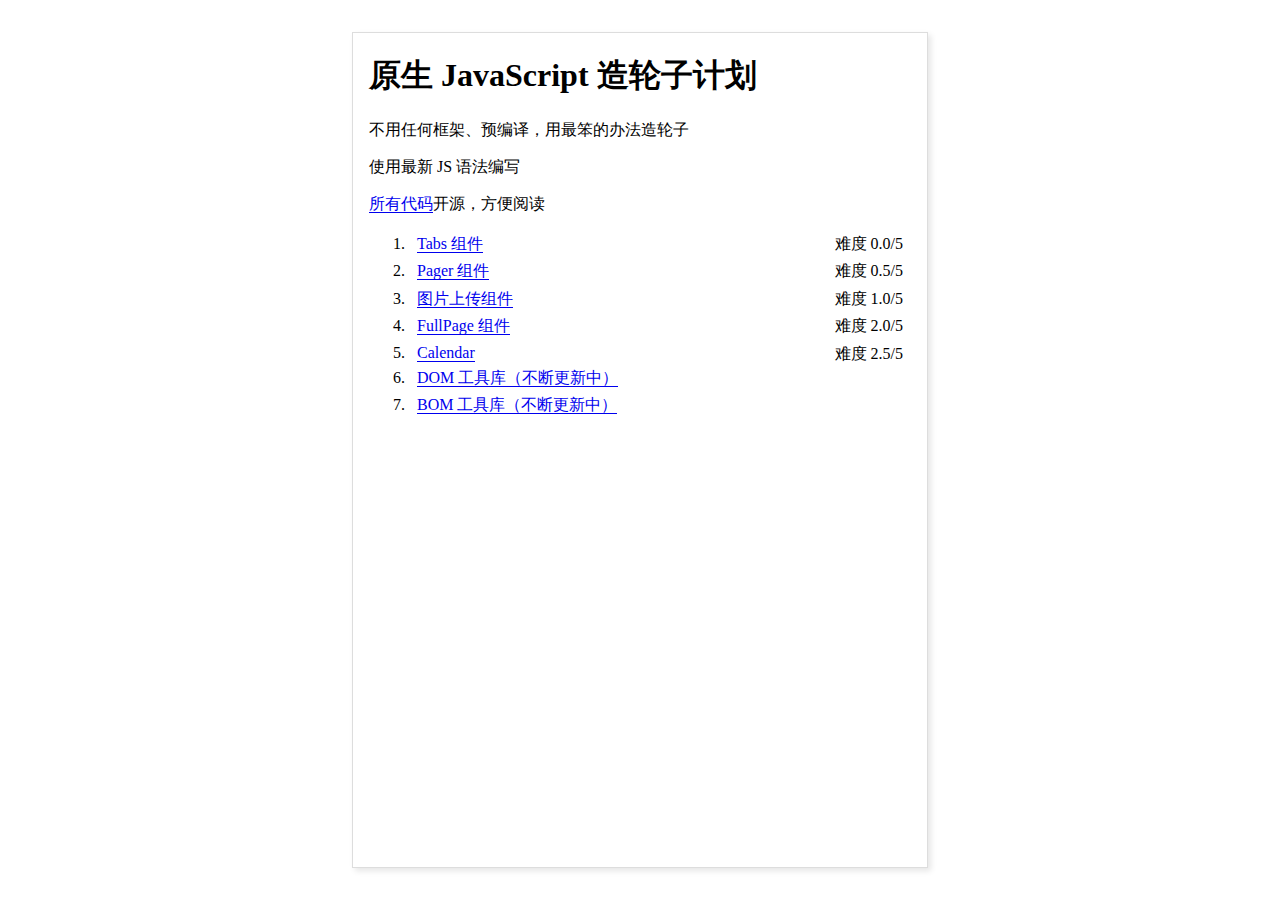
<file: index.html>
<!DOCTYPE html>
<html lang="zh-Hans">
<meta charset="UTF-8">
<meta name="viewport"
    content="width=device-width, user-scalable=no, initial-scale=1.0, maximum-scale=1.0, minimum-scale=1.0">
<title>Index</title>
<style>
    a {
        text-decoration: none;
        border-bottom: 1px solid;
    }

    * {
        box-sizing: border-box;
    }

    body {
        margin: 0;
        min-height: 100vh;
        display: flex;
        justify-content: center;
    }

    .page {
        width: 36em;
        margin: 2em;
        border: 1px solid #ddd;
        padding: 0 1em;
        box-shadow: 3px 3px 6px hsla(0, 0%, 0%, 0.1);
    }

    ol>li {
        padding: .2em .5em;
    }

    ol>li:hover {
        background: #ddd;
    }

    ol>li .difficulty {
        float: right;
    }
</style>

<div class="page">
    <h1>
        原生 JavaScript 造轮子计划
    </h1>
    <p>不用任何框架、预编译，用最笨的办法造轮子</p>
    <p>使用最新 JS 语法编写</p>
    <p><a href="https://github.com/FrankFang/wheels">所有代码</a>开源，方便阅读</p>
    <ol>
        <li>
            <a href="./demos/tabs.html">
                Tabs 组件
            </a>
            <span class="difficulty">难度 0.0/5</span>
        </li>
        <li>
            <a href="./demos/pager.html">
                Pager 组件
            </a>
            <span class="difficulty">难度 0.5/5</span>
        </li>
        <li>
            <a href="./demos/image-picker.html">
                图片上传组件
            </a>
            <span class="difficulty">难度 1.0/5</span>
        </li>
        <li>
            <a href="./demos/fullpage.html">
                FullPage 组件
            </a>
            <span class="difficulty">难度 2.0/5</span>
        </li>
        <li>
            <a href="./demos/calendar.html">
                Calendar
            </a>
            <span class="difficulty">难度 2.5/5</span>
        </li>
        <li>
            <a href="https://github.com/FrankFang/wheels/blob/master/lib/dom/index.js">
                DOM 工具库（不断更新中）
            </a>
        </li>
        <li>
            <a href="https://github.com/FrankFang/wheels/blob/master/lib/bom/index.js">
                BOM 工具库（不断更新中）
            </a>
        </li>
    </ol>
</div>
<!--百度统计-->
<script> var _hmt = _hmt || []; (function () { var hm = document.createElement("script"); hm.src = "https://hm.baidu.com/hm.js?950926001a84a4f88cd3e1c7c0bfac08"; var s = document.getElementsByTagName("script")[0]; s.parentNode.insertBefore(hm, s); })(); </script>

</html>
</file>
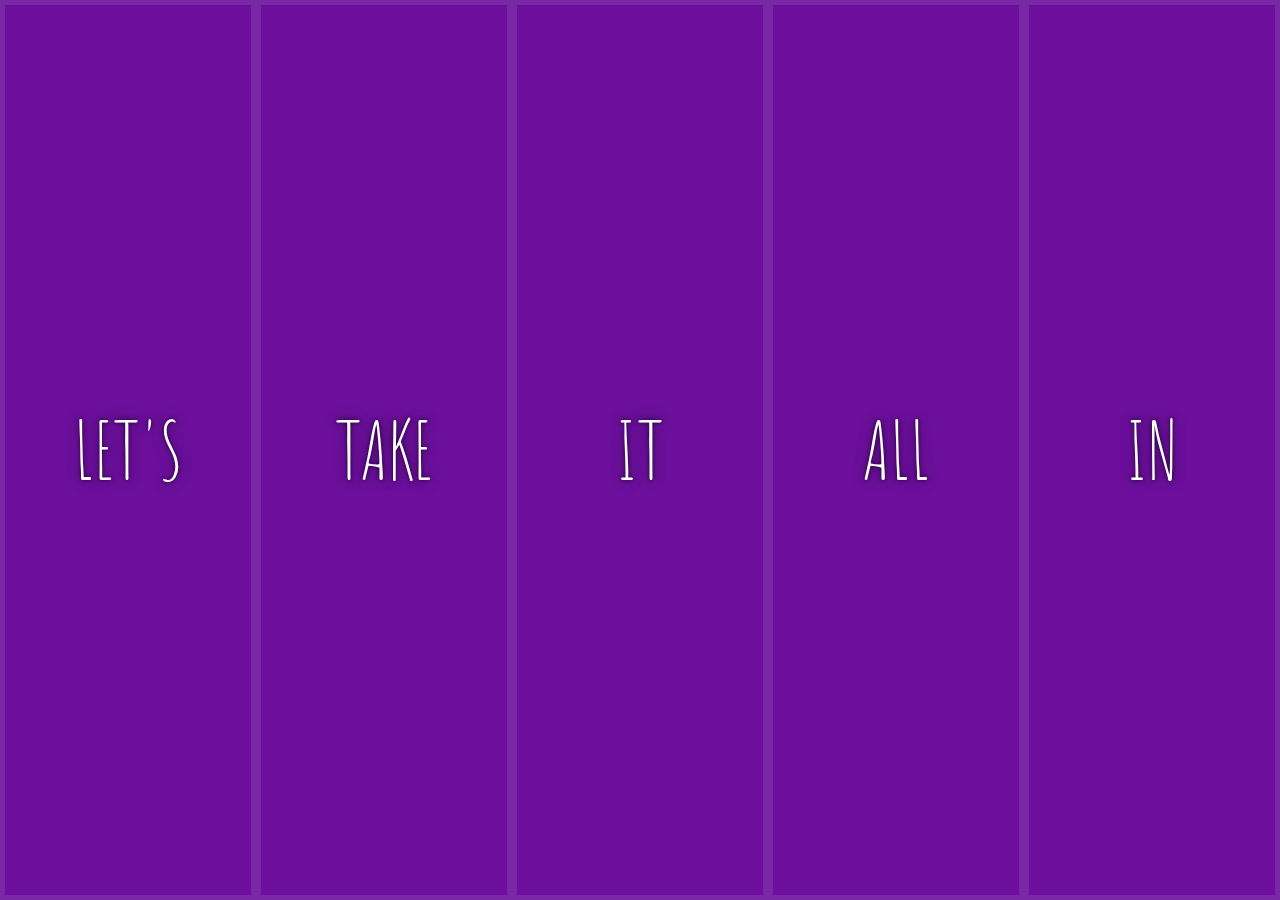
<file: demos/Flex Panel Gallery/index-FINISHED.html>
<!DOCTYPE html>
<html lang="en">
<head>
  <meta charset="UTF-8">
  <title>Flex Panels 💪</title>
  <link href='https://fonts.googleapis.com/css?family=Amatic+SC' rel='stylesheet' type='text/css'>
</head>
<body>
  <style>
    html {
      box-sizing: border-box;
      background:#ffc600;
      font-family:'helvetica neue';
      font-size: 20px;
      font-weight: 200;
    }
    body {
      margin: 0;
    }
    *, *:before, *:after {
      box-sizing: inherit;
    }

    .panels {
      min-height:100vh;
      overflow: hidden;
      display: flex;
    }

    .panel {
      background:#6B0F9C;
      box-shadow:inset 0 0 0 5px rgba(255,255,255,0.1);
      color:white;
      text-align: center;
      align-items:center;
      /* Safari transitionend event.propertyName === flex */
      /* Chrome + FF transitionend event.propertyName === flex-grow */
      transition:
        font-size 0.7s cubic-bezier(0.61,-0.19, 0.7,-0.11),
        flex 0.7s cubic-bezier(0.61,-0.19, 0.7,-0.11),
        background 0.2s;
      font-size: 20px;
      background-size:cover;
      background-position:center;
      flex: 1;
      justify-content: center;
      display: flex;
      flex-direction: column;
    }


    .panel1 { background-image:url(https://source.unsplash.com/gYl-UtwNg_I/1500x1500); }
    .panel2 { background-image:url(https://source.unsplash.com/1CD3fd8kHnE/1500x1500); }
    .panel3 { background-image:url(https://images.unsplash.com/photo-1465188162913-8fb5709d6d57?ixlib=rb-0.3.5&q=80&fm=jpg&crop=faces&cs=tinysrgb&w=1500&h=1500&fit=crop&s=967e8a713a4e395260793fc8c802901d); }
    .panel4 { background-image:url(https://source.unsplash.com/ITjiVXcwVng/1500x1500); }
    .panel5 { background-image:url(https://source.unsplash.com/3MNzGlQM7qs/1500x1500); }

    /* Flex Items */
    .panel > * {
      margin:0;
      width: 100%;
      transition:transform 0.5s;
      flex: 1 0 auto;
      display:flex;
      justify-content: center;
      align-items: center;
    }

    .panel > *:first-child { transform: translateY(-100%); }
    .panel.open-active > *:first-child { transform: translateY(0); }
    .panel > *:last-child { transform: translateY(100%); }
    .panel.open-active > *:last-child { transform: translateY(0); }

    .panel p {
      text-transform: uppercase;
      font-family: 'Amatic SC', cursive;
      text-shadow:0 0 4px rgba(0, 0, 0, 0.72), 0 0 14px rgba(0, 0, 0, 0.45);
      font-size: 2em;
    }
    .panel p:nth-child(2) {
      font-size: 4em;
    }

    .panel.open {
      flex: 5;
      font-size:40px;
    }

    .cta {
      color:white;
      text-decoration: none;
    }

  </style>


  <div class="panels">
    <div class="panel panel1">
      <p>Hey</p>
      <p>Let's</p>
      <p>Dance</p>
    </div>
    <div class="panel panel2">
      <p>Give</p>
      <p>Take</p>
      <p>Receive</p>
    </div>
    <div class="panel panel3">
      <p>Experience</p>
      <p>It</p>
      <p>Today</p>
    </div>
    <div class="panel panel4">
      <p>Give</p>
      <p>All</p>
      <p>You can</p>
    </div>
    <div class="panel panel5">
      <p>Life</p>
      <p>In</p>
      <p>Motion</p>
    </div>
  </div>

  <script>
    const panels = document.querySelectorAll('.panel');

    function toggleOpen() {
      console.log('Hello');
      this.classList.toggle('open');
    }

    function toggleActive(e) {
      console.log(e.propertyName);
      if (e.propertyName.includes('flex')) {
        this.classList.toggle('open-active');
      }
    }

    panels.forEach(panel => panel.addEventListener('click', toggleOpen));
    panels.forEach(panel => panel.addEventListener('transitionend', toggleActive));
  </script>

</body>
</html>
</file>
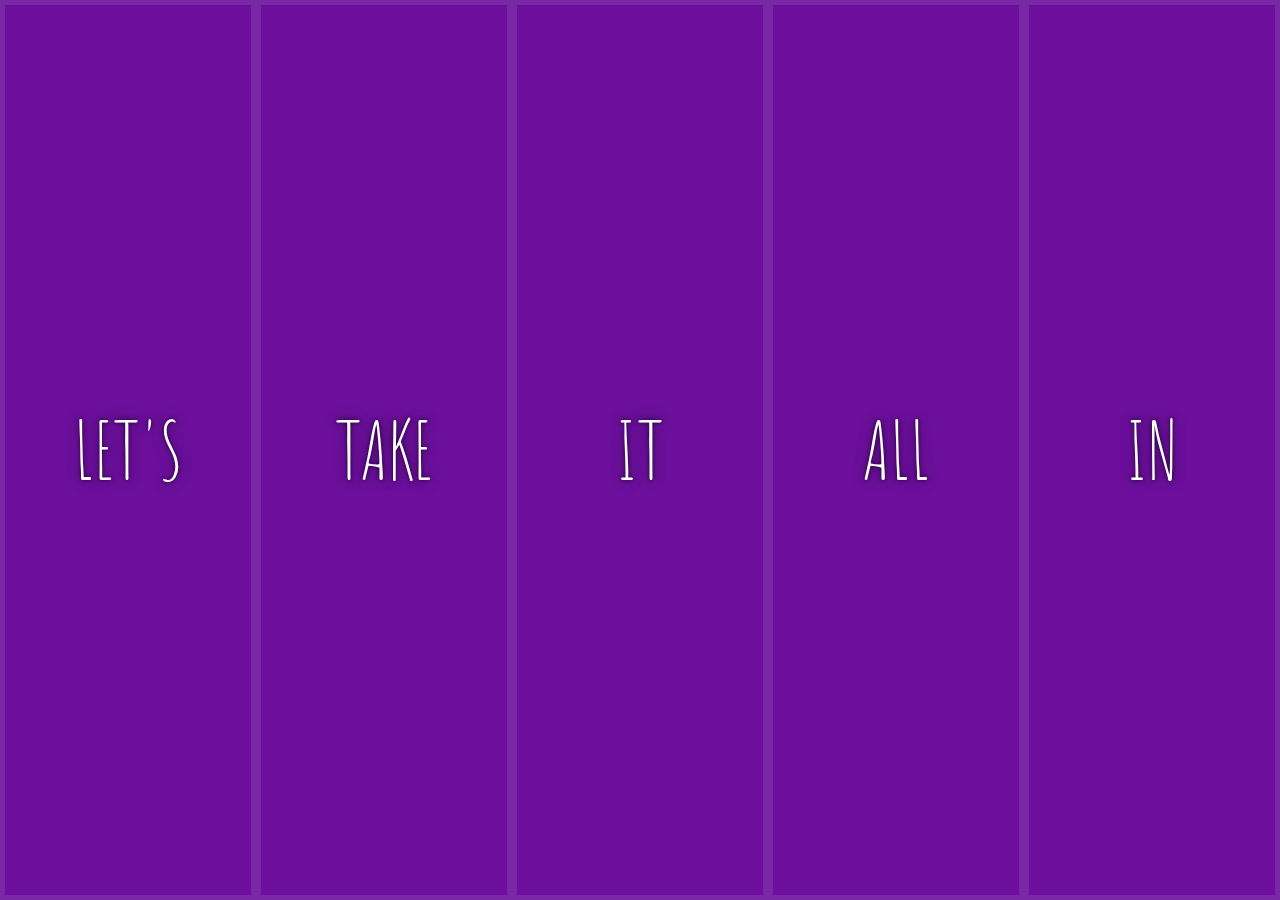
<file: demos/Flex Panel Gallery/index-SOYAINE.html>
<!DOCTYPE html>
<html lang="en">
<head>
  <meta charset="UTF-8">
  <title>Flex Panels 💪</title>
  <link href='https://fonts.googleapis.com/css?family=Amatic+SC' rel='stylesheet' type='text/css'>
</head>
<body>
  <style>
    html {
      box-sizing: border-box;
      background:#ffc600;
      font-family:'helvetica neue';
      font-size: 20px;
      font-weight: 200;
    }
    body {
      margin: 0;
    }
    *, *:before, *:after {
      box-sizing: inherit;
    }

    .panels {
      min-height:100vh;
      overflow: hidden;
		display: flex;
    }

    .panel {
      background:#6B0F9C;
      box-shadow:inset 0 0 0 5px rgba(255,255,255,0.1);
      color:white;
      text-align: center;
      align-items:center;
      /* Safari transitionend event.propertyName === flex */
      /* Chrome + FF transitionend event.propertyName === flex-grow */
      transition:
        font-size 0.7s cubic-bezier(0.61,-0.19, 0.7,-0.11),
        flex 0.7s cubic-bezier(0.61,-0.19, 0.7,-0.11),
        background 0.2s;
      font-size: 20px;
      background-size:cover;
      background-position:center;
		flex: 1;
		justify-content: center;
		align-items: center;
		display: flex;
		flex-direction: column;
    }


    .panel1 { background-image:url(https://source.unsplash.com/gYl-UtwNg_I/1500x1500); }
    .panel2 { background-image:url(https://source.unsplash.com/1CD3fd8kHnE/1500x1500); }
    .panel3 { background-image:url(https://images.unsplash.com/photo-1465188162913-8fb5709d6d57?ixlib=rb-0.3.5&q=80&fm=jpg&crop=faces&cs=tinysrgb&w=1500&h=1500&fit=crop&s=967e8a713a4e395260793fc8c802901d); }
    .panel4 { background-image:url(https://source.unsplash.com/ITjiVXcwVng/1500x1500); }
    .panel5 { background-image:url(https://source.unsplash.com/3MNzGlQM7qs/1500x1500); }

    .panel > * {
      margin:0;
      width: 100%;
      transition:transform 0.5s;
/*		帮助辨认元素所在的区域*/
/*	    border: 1px solid #f00;*/
		flex: 1 0 auto;
		display: flex;
		justify-content: center;
		align-items: center;
    }
	  
	  .panel > *:first-child {
		  transform: translateY(-100%);
	  }
	  
	  .panel.open-actived > *:first-child {
		  transform: translateY(0);
	  }
	  
	   .panel > *:last-child {
		  transform: translateY(100%);
	  }
	  
	   .panel.open-actived > *:last-child {
		  transform: translateY(0);
	  }

    .panel p {
      text-transform: uppercase;
      font-family: 'Amatic SC', cursive;
      text-shadow:0 0 4px rgba(0, 0, 0, 0.72), 0 0 14px rgba(0, 0, 0, 0.45);
      font-size: 2em;
    }
    .panel p:nth-child(2) {
      font-size: 4em;
    }

    .panel.open {
		flex: 5;
      font-size:40px;
    }

    .cta {
      color:white;
      text-decoration: none;
    }

  </style>


  <div class="panels">
    <div class="panel panel1">
      <p>Hey</p>
      <p>Let's</p>
      <p>Dance</p>
    </div>
    <div class="panel panel2">
      <p>Give</p>
      <p>Take</p>
      <p>Receive</p>
    </div>
    <div class="panel panel3">
      <p>Experience</p>
      <p>It</p>
      <p>Today</p>
    </div>
    <div class="panel panel4">
      <p>Give</p>
      <p>All</p>
      <p>You can</p>
    </div>
    <div class="panel panel5">
      <p>Life</p>
      <p>In</p>
      <p>Motion</p>
    </div>
  </div>

  <script>
	  const panels = document.querySelectorAll('.panel');
	  
	  function toggleOpen() {
		  this.classList.toggle('open');
	  }
	  
	  function toggleWord(e) {
		   console.log(e.propertyName);
		  if(e.propertyName.includes('flex')){
			  this.classList.toggle('open-actived');
		  }
		 
	  }
	  
	  panels.forEach(panel => panel.addEventListener('click', toggleOpen));
  	  panels.forEach(panel => panel.addEventListener('transitionend', toggleWord));
</script>

</body>
</html>
</file>
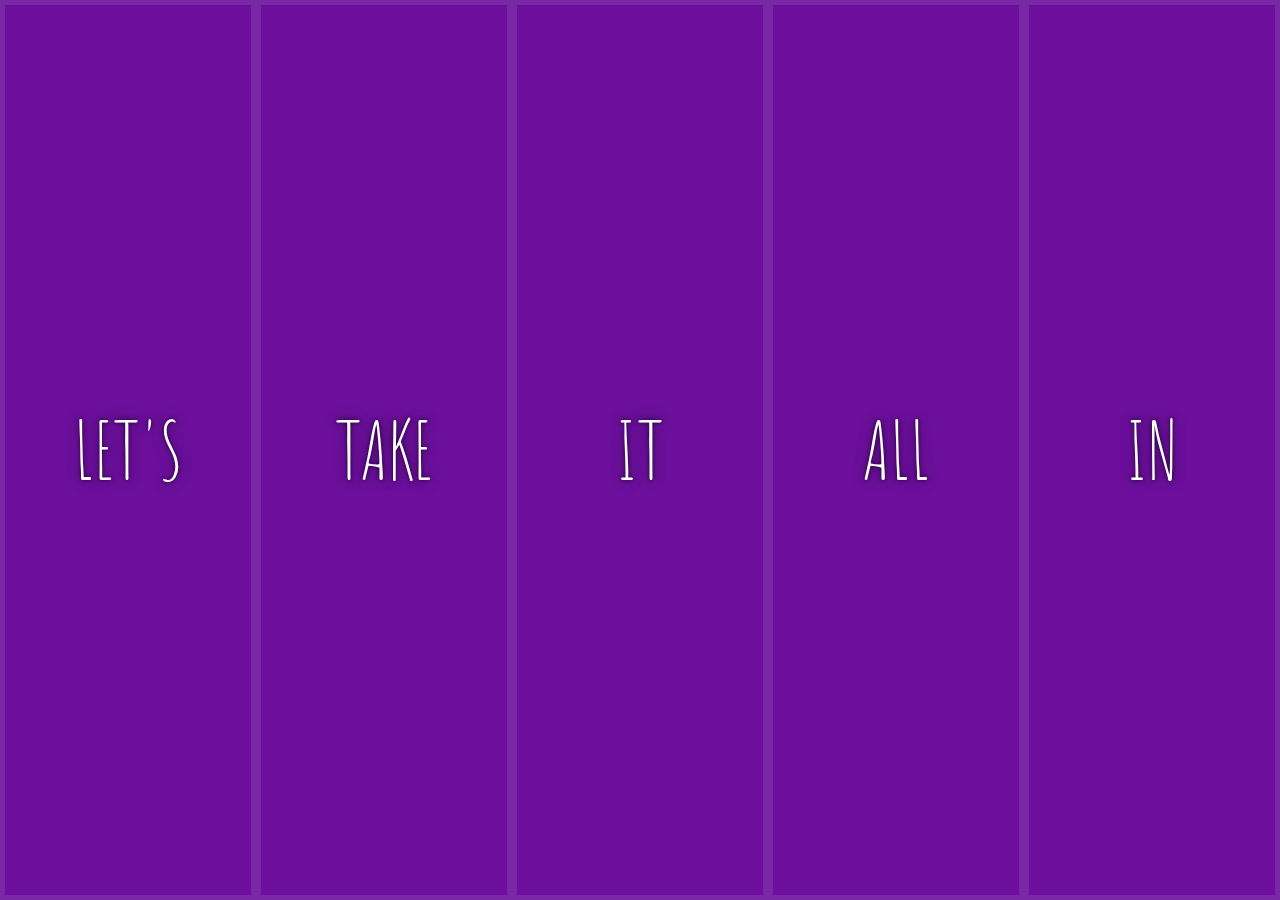
<file: demos/Flex Panel Gallery/index-SOYAINE2.html>
<!DOCTYPE html>
<html lang="en">
<head>
  <meta charset="UTF-8">
  <title>改进后 - Flex Panels 💪 </title>
  <link href='https://fonts.googleapis.com/css?family=Amatic+SC' rel='stylesheet' type='text/css'>
</head>
<body>
<style>
	  html {
      box-sizing: border-box;
      background:#ffc600;
      font-family:'helvetica neue';
      font-size: 20px;
      font-weight: 200;
    }
    body {
      margin: 0;
    }
    *, *:before, *:after {
      box-sizing: inherit;
    }

    .panels {
      min-height:100vh;
      overflow: hidden;
		display: flex;
    }

    .panel {
/*		调试时添加边框以便分辨*/
/*		border: 1px solid #f00;*/
      background:#6B0F9C;
      box-shadow:inset 0 0 0 5px rgba(255,255,255,0.1);
      color:white;
      text-align: center;
      align-items:center;
      /* Safari transitionend event.propertyName === flex */
      /* Chrome + FF transitionend event.propertyName === flex-grow */
      transition:
        font-size 0.7s cubic-bezier(0.61,-0.19, 0.7,-0.11),
        flex 0.7s cubic-bezier(0.61,-0.19, 0.7,-0.11),
        background 0.2s;
      font-size: 20px;
      background-size:cover;
      background-position:center;
	  flex: 1;
	  display: flex;
	  justify-content: center;
	  flex-direction: column;
    }


    .panel1 { background-image:url(https://source.unsplash.com/UdgvzNom0Xs/1500x1500); }
    .panel2 { background-image:url(https://source.unsplash.com/fHXP17AxOEk/1500x1500); }
    .panel3 { background-image:url(https://source.unsplash.com/3IEZsaXmzzs/1500x1500); }
    .panel4 { background-image:url(https://source.unsplash.com/tNDvFkxkBHo/1500x1500); }
    .panel5 { background-image:url(https://source.unsplash.com/GEJxI_QRPwM/1500x1500); }

    .panel > * {
      margin: 0;
      width: 100%;
      transition:transform 0.5s 0.7s;
	  align-items: center;
      display: flex;
      flex: 1 0 auto;
      justify-content: center;
    }

    .panel p {
      text-transform: uppercase;
      font-family: 'Amatic SC', cursive;
      text-shadow:0 0 4px rgba(0, 0, 0, 0.72), 0 0 14px rgba(0, 0, 0, 0.45);
      font-size: 2em;
    }
    .panel p:nth-child(2) {
      font-size: 4em;
    }

    .panel.open {
	   font-size:40px;
	   flex: 5;
    }
  
    .panel p:first-child {
    	transform: translateY(-100%);
    }
    
    .panel p:last-child {
    	transform: translateY(100%);
    }
    
    .panel.open p:first-child {
    	transform: translateY(0);
    }
    
    .panel.open p:last-child {
    	transform: translateY(0);
    }

    .cta {
      color:white;
      text-decoration: none;
    }

</style>
  <div class="panels">
    <div class="panel panel1">
      <p>Hey</p>
      <p>Let's</p>
      <p>Dance</p>
    </div>
    <div class="panel panel2">
      <p>Give</p>
      <p>Take</p>
      <p>Receive</p>
    </div>
    <div class="panel panel3">
      <p>Experience</p>
      <p>It</p>
      <p>Today</p>
    </div>
    <div class="panel panel4">
      <p>Give</p>
      <p>All</p>
      <p>You can</p>
    </div>
    <div class="panel panel5">
      <p>Life</p>
      <p>In</p>
      <p>Motion</p>
    </div>
  </div>

  <script>
	  const panels = document.querySelectorAll('.panel');
	  
	  function toggleOpen(e) {
//		  console.log(this);
		  this.classList.toggle('open');
	  }
	  
	  panels.forEach( panel => panel.addEventListener('click', toggleOpen, false));
  </script>

</body>
</html>
</file>
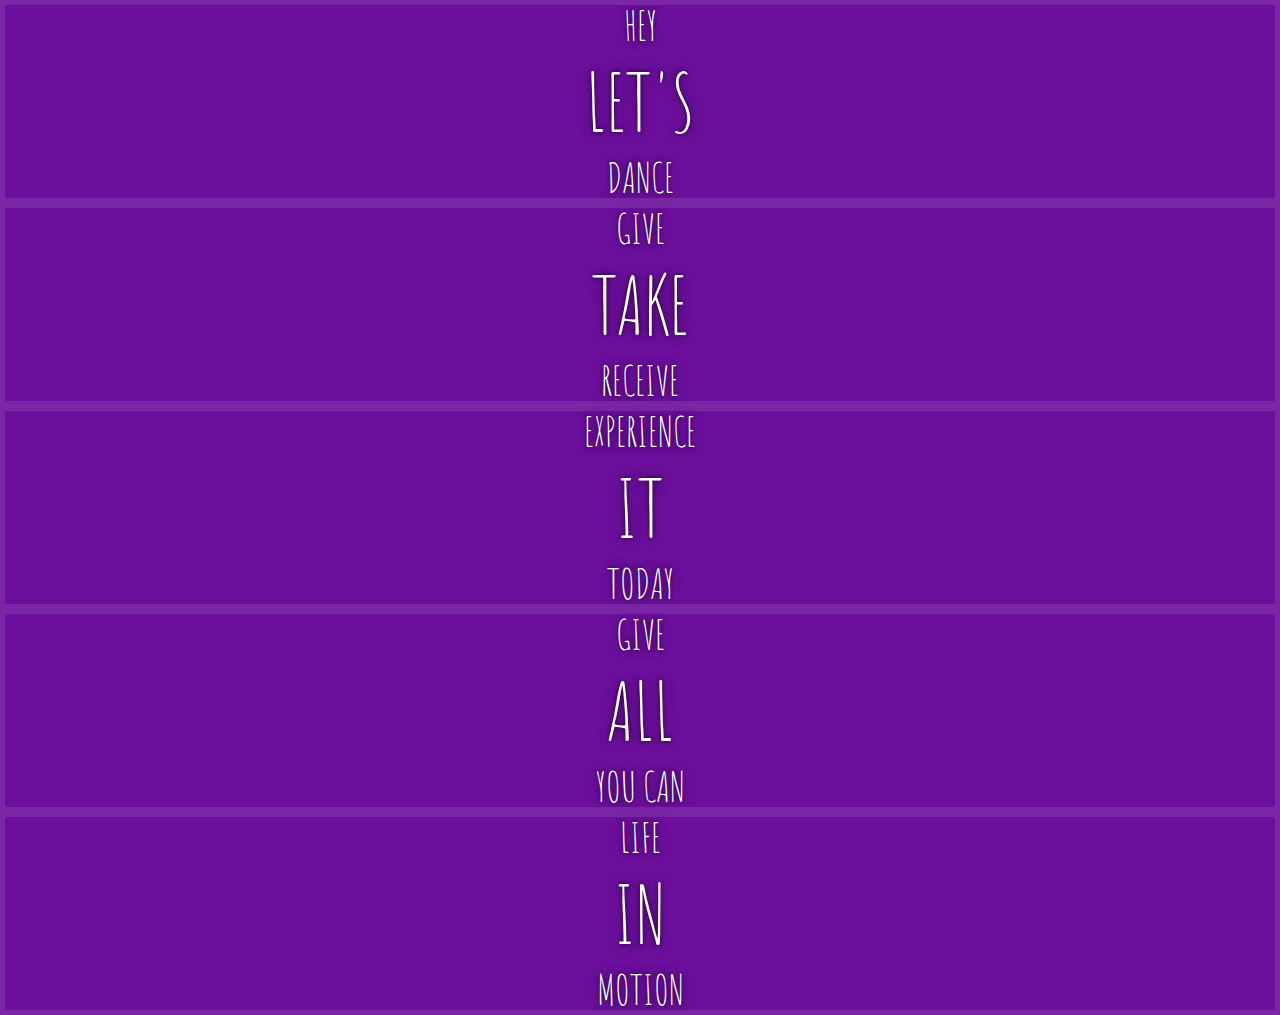
<file: demos/Flex Panel Gallery/index-START.html>
<!DOCTYPE html>
<html lang="en">
<head>
  <meta charset="UTF-8">
  <title>Flex Panels 💪</title>
  <link href='https://fonts.googleapis.com/css?family=Amatic+SC' rel='stylesheet' type='text/css'>
</head>
<body>
  <style>
    html {
      box-sizing: border-box;
      background:#ffc600;
      font-family:'helvetica neue';
      font-size: 20px;
      font-weight: 200;
    }
    body {
      margin: 0;
    }
    *, *:before, *:after {
      box-sizing: inherit;
    }

    .panels {
      min-height:100vh;
      overflow: hidden;
    }

    .panel {
      background:#6B0F9C;
      box-shadow:inset 0 0 0 5px rgba(255,255,255,0.1);
      color:white;
      text-align: center;
      align-items:center;
      /* Safari transitionend event.propertyName === flex */
      /* Chrome + FF transitionend event.propertyName === flex-grow */
      transition:
        font-size 0.7s cubic-bezier(0.61,-0.19, 0.7,-0.11),
        flex 0.7s cubic-bezier(0.61,-0.19, 0.7,-0.11),
        background 0.2s;
      font-size: 20px;
      background-size:cover;
      background-position:center;
    }


    .panel1 { background-image:url(https://source.unsplash.com/gYl-UtwNg_I/1500x1500); }
    .panel2 { background-image:url(https://source.unsplash.com/1CD3fd8kHnE/1500x1500); }
    .panel3 { background-image:url(https://images.unsplash.com/photo-1465188162913-8fb5709d6d57?ixlib=rb-0.3.5&q=80&fm=jpg&crop=faces&cs=tinysrgb&w=1500&h=1500&fit=crop&s=967e8a713a4e395260793fc8c802901d); }
    .panel4 { background-image:url(https://source.unsplash.com/ITjiVXcwVng/1500x1500); }
    .panel5 { background-image:url(https://source.unsplash.com/3MNzGlQM7qs/1500x1500); }

    .panel > * {
      margin:0;
      width: 100%;
      transition:transform 0.5s;
    }

    .panel p {
      text-transform: uppercase;
      font-family: 'Amatic SC', cursive;
      text-shadow:0 0 4px rgba(0, 0, 0, 0.72), 0 0 14px rgba(0, 0, 0, 0.45);
      font-size: 2em;
    }
    .panel p:nth-child(2) {
      font-size: 4em;
    }

    .panel.open {
      font-size:40px;
    }

    .cta {
      color:white;
      text-decoration: none;
    }

  </style>


  <div class="panels">
    <div class="panel panel1">
      <p>Hey</p>
      <p>Let's</p>
      <p>Dance</p>
    </div>
    <div class="panel panel2">
      <p>Give</p>
      <p>Take</p>
      <p>Receive</p>
    </div>
    <div class="panel panel3">
      <p>Experience</p>
      <p>It</p>
      <p>Today</p>
    </div>
    <div class="panel panel4">
      <p>Give</p>
      <p>All</p>
      <p>You can</p>
    </div>
    <div class="panel panel5">
      <p>Life</p>
      <p>In</p>
      <p>Motion</p>
    </div>
  </div>

  <script>

  </script>






</body>
</html>
</file>
